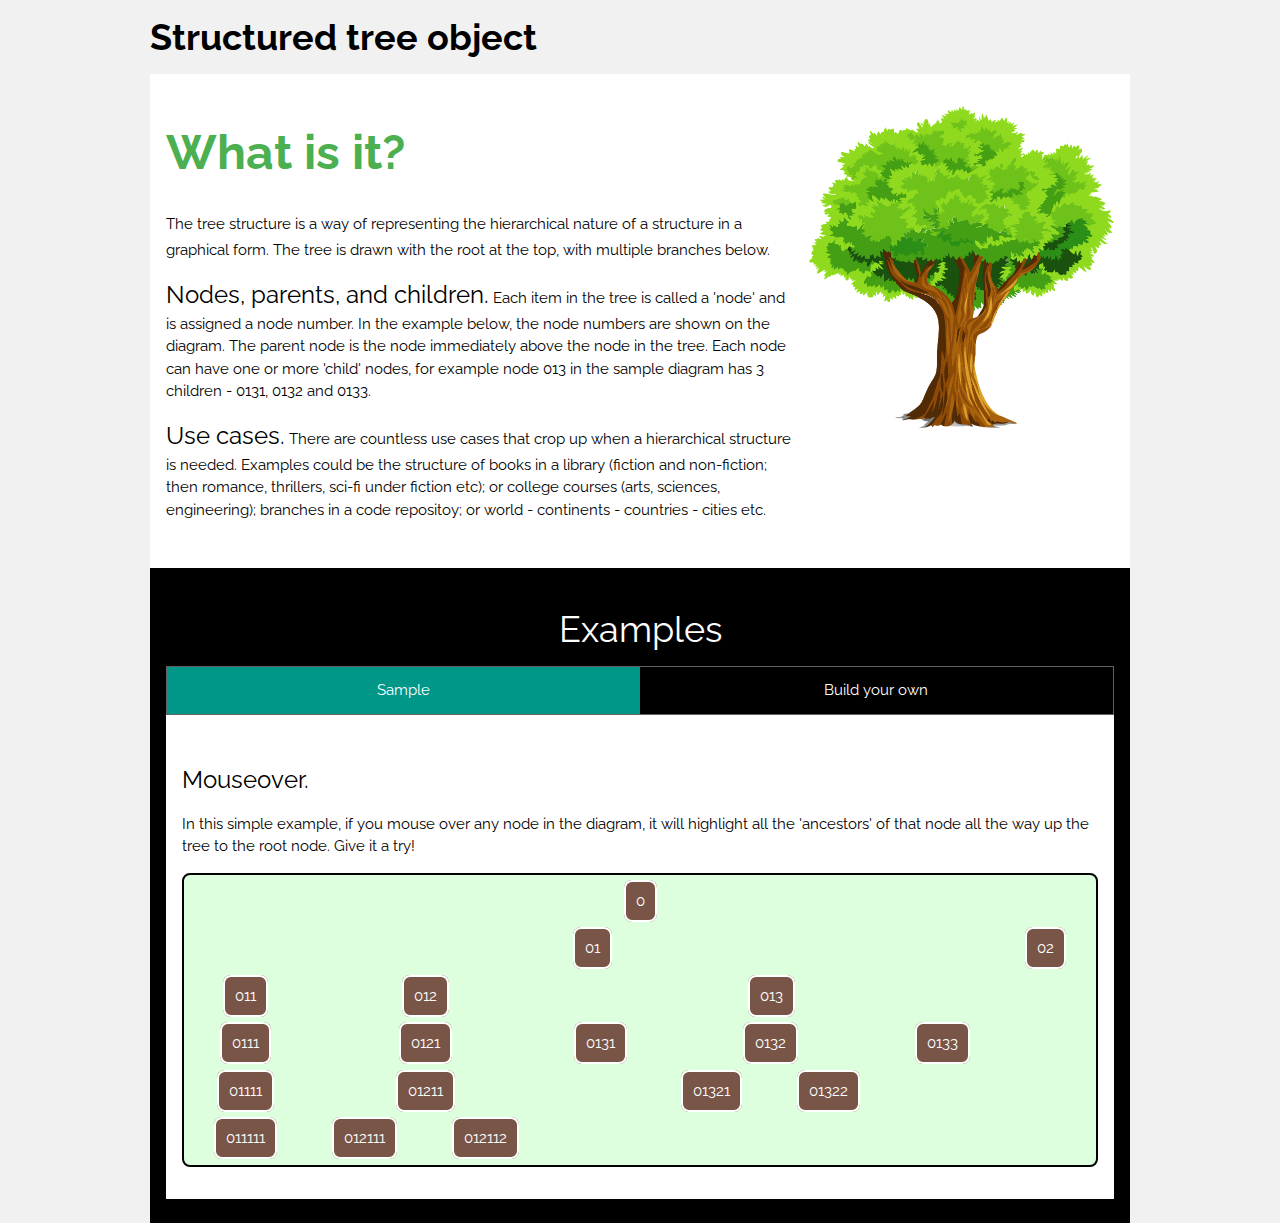
<file: index.html>
<!DOCTYPE html>
<html lang="en">

<head>
  <meta charset="UTF-8" />
  <title>Tree Object</title>
  <meta name="viewport" content="width=device-width,initial-scale=1" />
  <meta name="description" content="" />
  <link rel="icon" href="favicon.png">
  <link rel="stylesheet" href="https://www.w3schools.com/w3css/4/w3.css">
  <link rel="stylesheet" href="https://fonts.googleapis.com/css?family=Raleway">
  <link rel="stylesheet" href="https://cdnjs.cloudflare.com/ajax/libs/font-awesome/4.7.0/css/font-awesome.min.css">
  <link rel="stylesheet" type="text/css" href="styles/styles.css" />
  <style>
    body,
    h1,
    h2,
    h3,
    h4,
    h5,
    h6 {
      font-family: "Raleway", sans-serif
    }

    .menu {
      display: none
    }
  </style>

</head>

<body class="w3-light-grey w3-content">

  <h1><b>Structured tree object</b></h1>

  <main id="main">
    <!-- The Intro Section -->
    <div id="intro" class="w3-padding-32 w3-white">
      <div class="w3-row-padding">
        <div class="w3-col l8 m6">
          <h1 class="w3-xxxlarge w3-text-green"><b>What is it?</b></h1>
          <!-- <h1 class="w3-xxxlarge w3-text-green"><b>Craggy Island, Ireland</b></h1>  -->
          <p><span class="w3-xlarge"></span> The tree structure is a way of representing the hierarchical nature of a
            structure in a graphical form. The tree is drawn with the root at the top, with multiple branches below.</p>
          <p><span class="w3-xlarge">Nodes, parents, and children.</span> Each item in the tree is called a 'node' and
            is assigned a node number. In the example below, the node numbers are shown on the diagram. The parent node
            is the node immediately above the node in the tree. Each node can have one or more 'child' nodes, for
            example node 013 in the sample diagram has 3 children - 0131, 0132 and 0133.</p>
          <p><span class="w3-xlarge">Use cases.</span> There are countless use cases that crop up when a hierarchical
            structure is needed. Examples could be the structure of books in a library (fiction and non-fiction; then
            romance, thrillers, sci-fi under fiction etc); or college courses (arts, sciences, engineering); branches in a code repositoy; or world - continents - countries - cities etc.</p>


        </div>
        <div class="w3-col l4 m6">
          
            <img src="images/tree-2027899_1280.png" class="w3-image w3-right w3-round-large w3-hide-small" width="335"
              height="471" title="tree image">
          

        </div>
      </div>
    </div>

    <div class="w3-container w3-black w3-padding-24 " id="menu">
      <div class="w3-content">

        <h1 class="w3-center w3-xxlarge" >Examples</h1>
        <div class="w3-row w3-center w3-border w3-border-dark-grey">
          <a href="javascript:void(0)" onclick="openMenu(event, 'sample');" id="myLink">
            <div class="w3-col s6 tablink w3-padding-large w3-hover-teal">Sample</div>
          </a>
          <a href="javascript:void(0)" onclick="openMenu(event, 'new');">
            <div class="w3-col s6 tablink w3-padding-large w3-hover-teal">Build your own</div>
          </a>

        </div>

        <div id="sample" class="w3-container treetab w3-padding-32 w3-white">
          <p><span class="w3-xlarge  ">Mouseover.</span> </p>
           <p> In this simple example, if you mouse
            over any node in the diagram, it will highlight all the 'ancestors' of that node all the way up the tree to
            the root node. Give it a try!</p>

          <div id="grid-container-demo" class="grid-container2 w3-pale-green"></div>
        </div>

        <div id="new" class="w3-container treetab w3-padding-32 w3-white">

          <h2>Now build your own tree.</h2>
          <p>You can construct a tree by adding nodes in the hierarchy below the root node</p>
          <p>To get started, decide what you would like the tree to represent. Examples could be the structure of books
            in a library (fiction and non-fiction; then romance, thrillers, sci-fi under fiction etc); or college
            courses (arts, sciences, engineering with further branches below each category).</p>
          <p>In the field below, enter a simple heading that will become the root of your tree (such as 'Library' or
            'College' in the examples above).</p>
          <p>After creating the root, you can click on any node to add child nodes, separated by / character if adding more than one</p><br>

          <div class="w3-container">

            <label class="w3-text-teal" style = "display:block"><b>Name of tree</b></label>
            <input id="usertree" type="text" class="w3-input w3-border w3-round" style="width:50%; display:inline ">
            <button id="createTreeBtn" class="w3-button w3-teal w3-round-large" style = "display:inline"> Create Tree</button>
          </div>
          <div id="grid-container-user" class="grid-container-user w3-pale-green"></div>


        </div>

        


        </div>
        </div>


  </main>

  <footer>


  </footer>
</body>
<script>
  // Tabbed Menu
  function openMenu(evt, menuName) {
    var i, x, tablinks;
    x = document.getElementsByClassName("treetab");
    for (i = 0; i < x.length; i++) {
      x[i].style.display = "none";
    }
    tablinks = document.getElementsByClassName("tablink");
    for (i = 0; i < x.length; i++) {
      tablinks[i].className = tablinks[i].className.replace(" w3-teal", "");
    }
    document.getElementById(menuName).style.display = "block";
    evt.currentTarget.firstElementChild.className += " w3-teal";
  }
  document.getElementById("myLink").click();
</script>
<script src="scripts/scripts.js"></script>

</html>
</file>
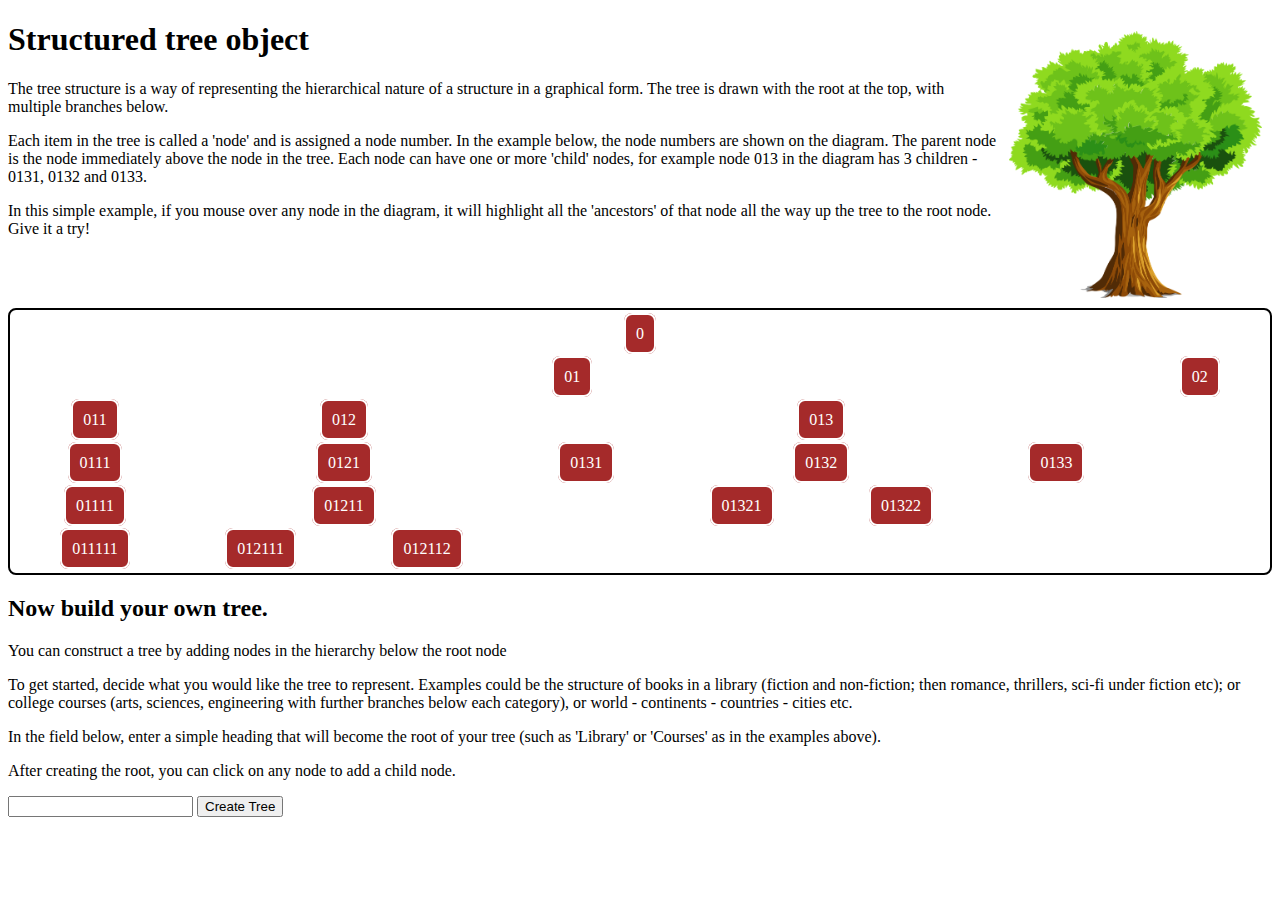
<file: default.html>
<!DOCTYPE html>
<html lang="en">
<head>
  <meta charset="UTF-8" />
  <title>Tree Object</title>
  <meta name="viewport" content="width=device-width,initial-scale=1" />
  <meta name="description" content="" />
  <link rel="icon" href="favicon.png">
  <link rel="stylesheet" type="text/css" href="styles/styles.css" />
  

</head>

<body>
 

    <main id = "main">

      

      <div> 
        <img src = "images/tree-2027899_1280.png" style="width:20%; float:right; margin:10px">
        <h1>Structured tree object</h1>

       <p> The  tree structure is a way of representing the hierarchical nature of a  structure in a graphical form.   The tree is drawn with the root at the top, with multiple branches below.  </p>
       <p> Each item in the tree is called a 'node' and is assigned a node number.  In the example below, the node numbers are shown on the diagram.  The parent node is the node immediately above the node in the tree. Each node can have one or more 'child' nodes, for example node 013 in the diagram has 3 children - 0131, 0132 and 0133.</p>
       <p>In this simple example, if you mouse over any node in the diagram, it will highlight all the 'ancestors' of that node all  the way up the tree to the root node.  Give  it a try!</p>
        
      </div>
      

        <div id = "grid-container-demo" class = "grid-container2">
           
           
        </div>
      

      <h2>Now build your own tree.</h2>
      <p>You can construct a tree by adding nodes in the hierarchy below the root node</p>
      <p>To get started, decide what you would like the tree to represent.  Examples could be the structure of books in a library (fiction and non-fiction; then romance, thrillers, sci-fi under fiction etc);  or college courses (arts, sciences, engineering with further branches below each category), or world - continents - countries - cities etc.</p>
      <p>In the field below, enter a simple heading that will become the root of your tree (such as 'Library' or 'Courses' as in the examples above).</p>
      <p>After creating the  root, you can click on any node to add a child node.</p>
      <input id = "usertree" type="text">
      <button id = "createTreeBtn"> Create Tree</button>
      
      <div id = "grid-container-user" class = "grid-container-user">




      </div>


    </main>

    <footer>


    </footer>
</body>
<script src="scripts/scripts.js"></script>
</html>
</file>
<file: styles/styles.css>
.grid-container{
    clear: both;
    display: grid;
    grid-template-columns: auto auto auto;
    border: 1px;
    border-style: solid;
    height: 200px;
}
.tree-flex-container{
    display: flex;
    flex-direction: row;
    flex: 1 1 auto;
    align-items: center;
    justify-content: left;

}
.flex-row{
    display: flex;
    flex-direction: row;
    justify-content: left;
    /* border:1px;
    border-style: solid; */
    height: 50px;

}
.flex-item{
    position: relative;
    background-color: antiquewhite;
    flex: 0 1 auto;
    border: 1px;
    border-style: solid;
    width: 200px;

}
.symbol{
    position: absolute;
    top: 0;
    right: 10px;
    font-weight: bolder;
}
.clicked-item{
    background-color: yellow;
    border:1px;
    border-style: solid;
}



.grid-container2 {
    clear:both;
    display: grid;
    
    grid-template-columns: auto auto auto auto auto auto auto auto;
    gap: 5px;
    /* background-color: #98caf3; */
    /* background-color: lightgreen; */
    padding: 5px;
    border: 2px;
    border-style: solid;
    border-color: black;
    border-radius: 8px;
    justify-content: space-around;
    
}
.grid-container-user {
    display: grid;
    gap: 5px;
    /* background-color:beige ; */
    margin: 10px 0 0 0;
    padding: 5px;
    border: 2px;
    border-style: solid;
    border-color: black;
    border-radius: 8px;
    justify-content: space-around;
    
}
@media screen and (max-width: 600px) {
    .grid-container-user{
        justify-content: left;
        overflow-x: scroll;
        white-space: nowrap;
    }
    .grid-container2{
        justify-content: left;
        overflow-x: scroll;
        white-space: nowrap;
    }
}   
.userdiv{
    text-align: center;
}
  
  .grid-container2 > div, .grid-container-user>div  {
    /* background-color: rgba(255, 255, 255, 0.8); */
    text-align: center;
    padding: 10px 0;
    font-size: 1rem;
    /* border: 1px;
    border-style: solid; */
  
  }
  .grid-span{
    color:white;
    cursor: pointer;
    background-color: #2196F3;
    background-color: brown;
  }
  
  .grid-container2 > div >span, .grid-container-user>div>span {
    
    text-align: center;
    padding: 10px 10px;
    font-size: 1rem;
    border: 2px;
    border-style: solid;
    border-radius: 8px;
  }
  .highlight{
    background-color: rgb(23, 4, 42);
}
.fade{
    opacity:0.2;
}
  .hidden{
    display:none;
  }
  
  .item1 { grid-area: 1 / 1 / 2 / 9; }
  .item2 { grid-area: 2 / 1 / 3 / 8; }
  .item3 { grid-area: 2 / 8 / 3 / 9; }
  .item4 { grid-area: 3 / 1 / 4 / 2; }
  .item5 { grid-area: 3 / 2 / 4 / 4; }
  .item6 { grid-area: 3 / 4 / 4 / 8; }
  .item0111 {grid-area: 4 / 1 / 5 / 2;}
  .item0121{grid-area: 4 / 2 / 5 / 4;}
  .item0131{grid-area: 4 / 4 / 5 / 5;}
  .item0132{grid-area: 4 / 5 / 5 / 7;}
  .item0133{grid-area: 4 / 7 / 5 / 8;}
  .item01111{grid-area: 5 / 1 / 6 / 2;}
  .item01211{grid-area: 5 / 2 / 6 / 4;}
  .item01321{grid-area: 5 / 5 / 6 / 6;}
  .item01322{grid-area: 5 / 6 / 6 / 7;}
</file>
